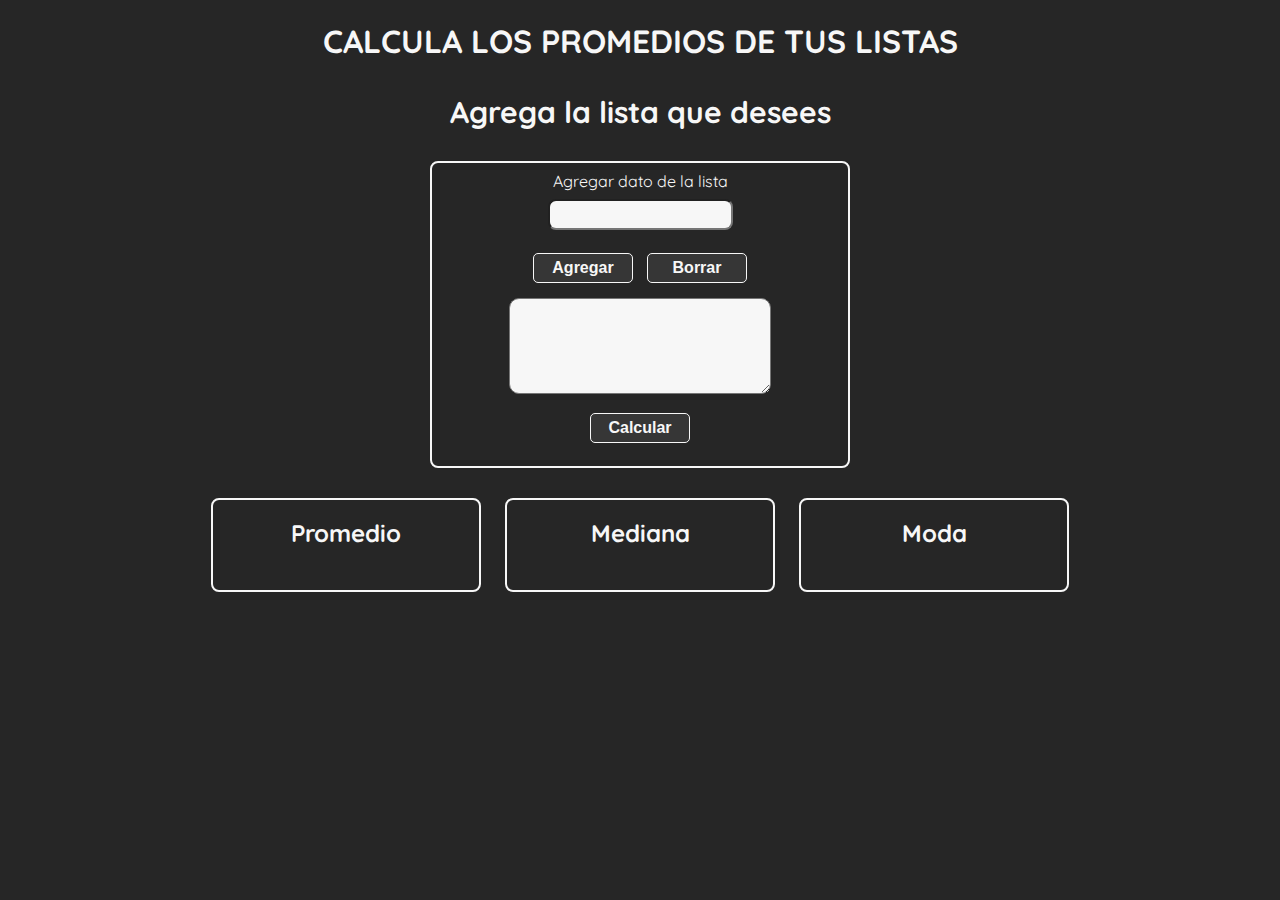
<file: promedio,mediana y moda_Taller_3/index.html>
<!DOCTYPE html>
<html lang="en">
<head>
    <meta charset="UTF-8">
    <meta http-equiv="X-UA-Compatible" content="IE=edge">
    <meta name="viewport" content="width=device-width, initial-scale=1.0">
    <link rel="preconnect" href="https://fonts.googleapis.com">
    <link rel="preconnect" href="https://fonts.gstatic.com" crossorigin>
    <link href="https://fonts.googleapis.com/css2?family=Quicksand:wght@300;400;500;600;700&display=swap" rel="stylesheet">

    <title>Promedios</title>
    <link rel="stylesheet" href="./style.css">
</head>
<body>
    <div>
        <header>
            <h1>CALCULA LOS PROMEDIOS DE TUS LISTAS</h1>
            <p>Agrega la lista que desees </p>
        </header>
        <div class="container">
            <form action="">
                <label for="datoDeLista">Agregar dato de la lista</label>
                <input type="number" class="dato-de-lista" id="datoDeLista">
                <div>
                    <button type="button" onclick="creacionLista()">Agregar</button>
                    <button type="button" onclick="borrarLista()">Borrar</button>
                </div>
                <textarea id="lista" rows="6" cols="30" readonly></textarea>
                <div>
                    <button type="button" onclick="calcular()">Calcular</button>
                </div>
            </form>
        </div>
        <section>
            <h2>Promedio</h2>
            <p class="" id="muestra-promedio"></p>
    
        </section>
        <section>
            <h2>Mediana</h2>
            <p class="" id="muestra-mediana"></p>
    
        </section>
        <section>
            <h2>Moda</h2>
            <p class="" id="muestra-moda"></p>
        </section>
    </div>
    <script src="total.js"></script>
</body>
</html>
</file>
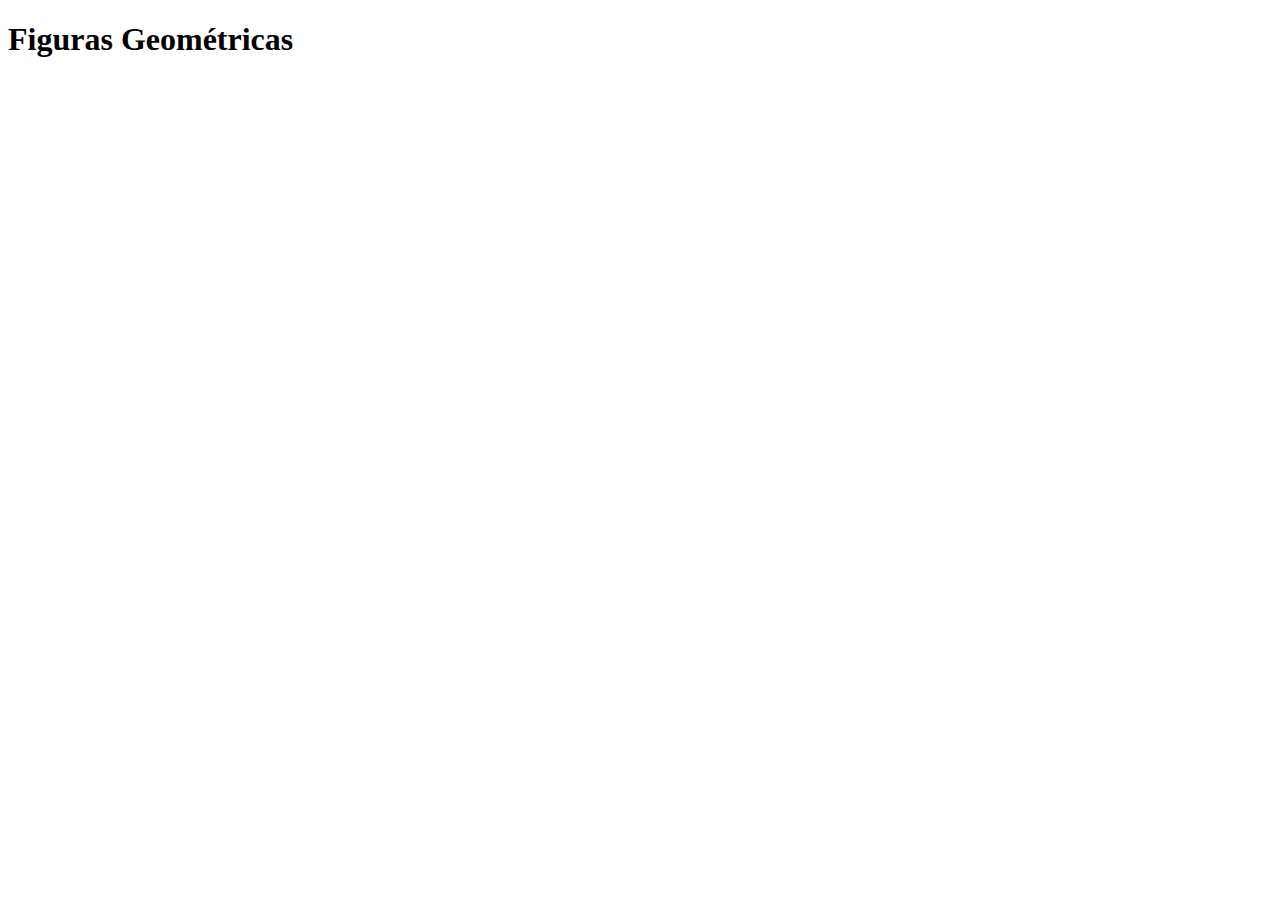
<file: figuras.html>
<!DOCTYPE html>
<html lang="en">
<head>
    <meta charset="UTF-8">
    <meta http-equiv="X-UA-Compatible" content="IE=edge">
    <meta name="viewport" content="width=device-width, initial-scale=1.0">
    <title>Figuras Geométricas</title>
</head>
<body>
    <h1>Figuras Geométricas</h1>
    <script src="./figuras.js"></script>
</body>
</html>
</file>
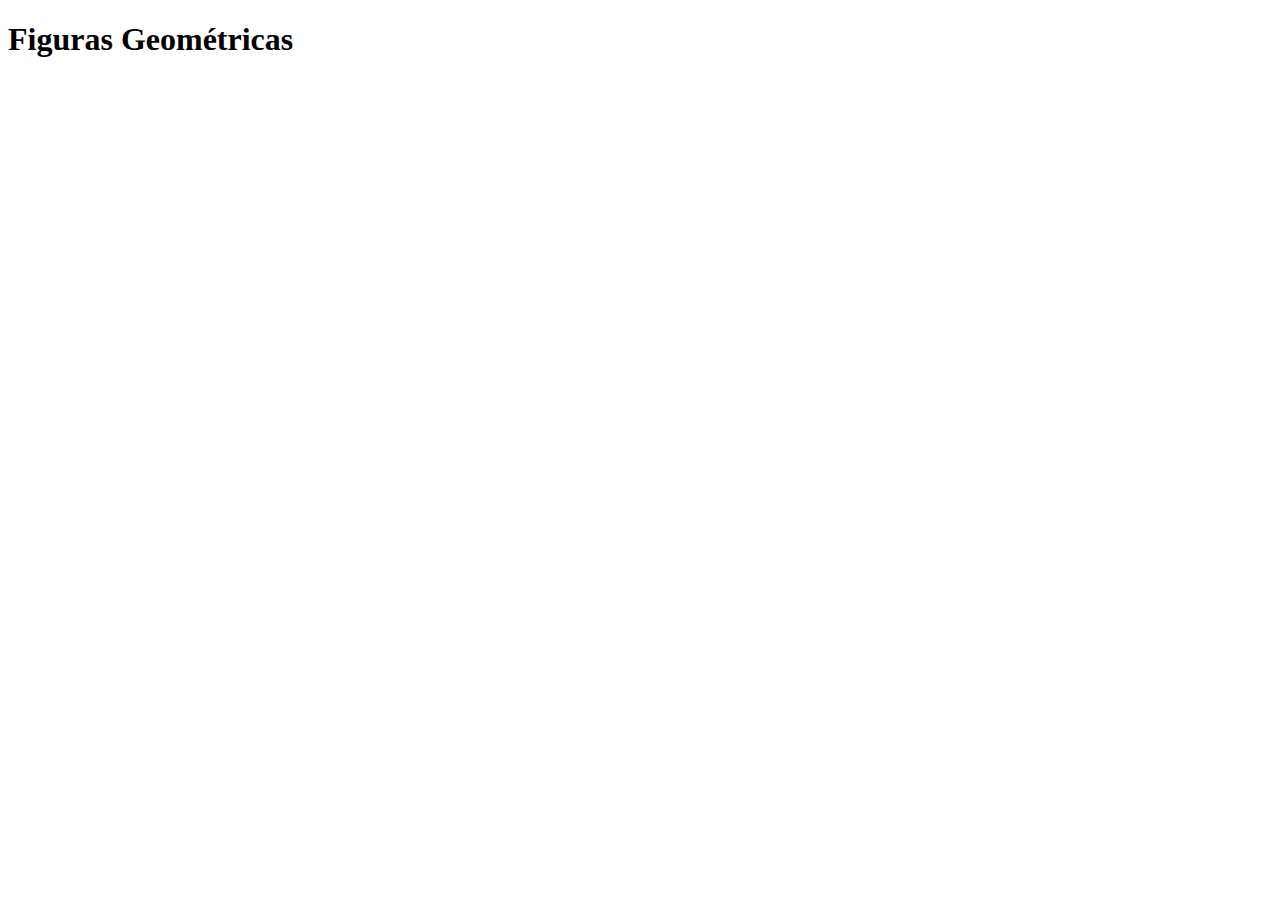
<file: figuras_functions.html>
<!DOCTYPE html>
<html lang="en">
<head>
    <meta charset="UTF-8">
    <meta http-equiv="X-UA-Compatible" content="IE=edge">
    <meta name="viewport" content="width=device-width, initial-scale=1.0">
    <title>Figuras Geométricas por funciones</title>
</head>
<body>
    <h1>Figuras Geométricas</h1>
    <script src="./figuras_functions.js"></script>
</body>
</html>
</file>
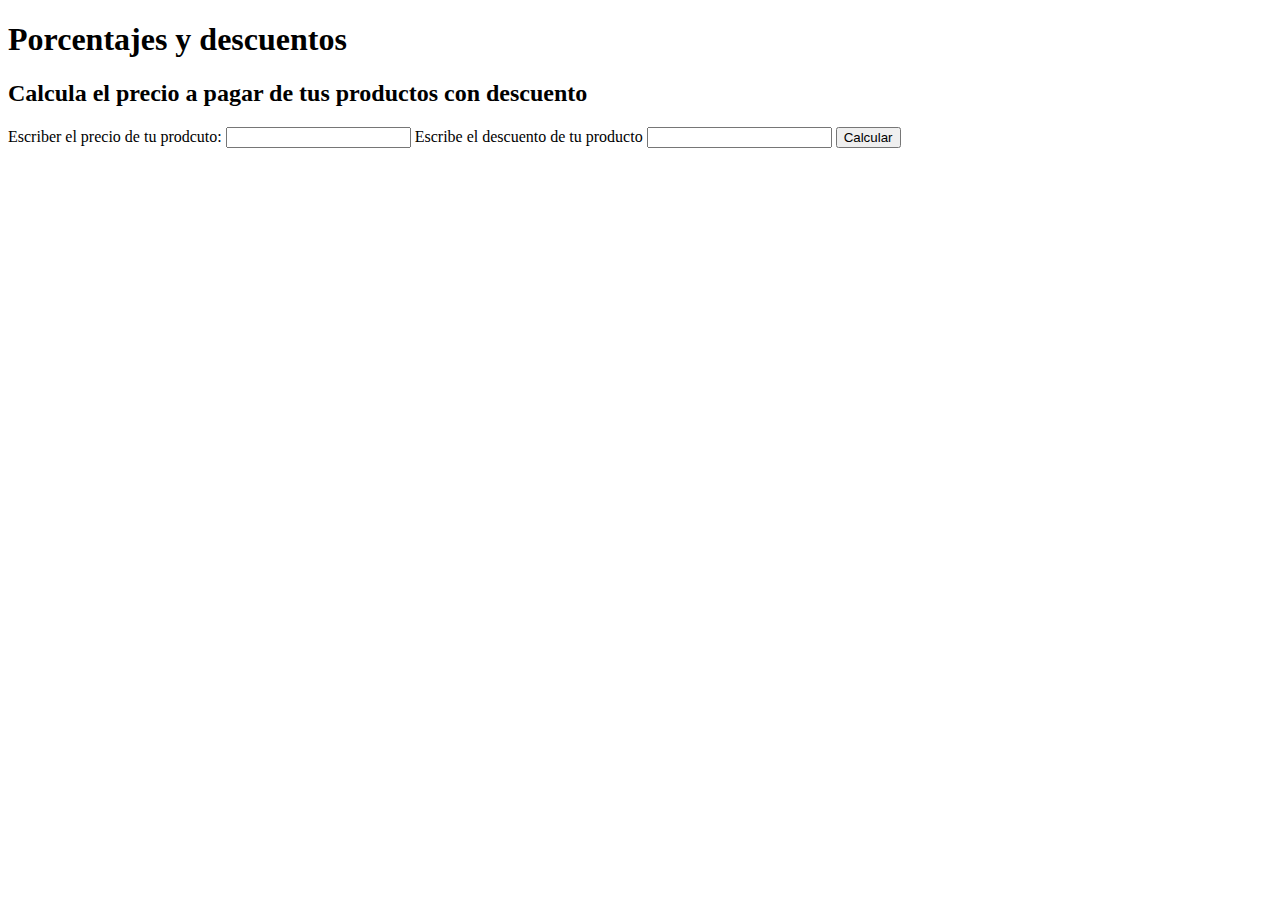
<file: Descuentos_Taller_2/descuentos.html>
<!DOCTYPE html>
<html lang="en">
<head>
    <meta charset="UTF-8">
    <meta http-equiv="X-UA-Compatible" content="IE=edge">
    <meta name="viewport" content="width=device-width, initial-scale=1.0">
    <title>Porcentajes y descuentos</title>
</head>
<body>
    <h1>Porcentajes y descuentos</h1>

    <section>
        <h2>Calcula el precio a pagar de tus productos con descuento</h2>

        <form action="">
            <label for="inputPrice">Escriber el precio de tu prodcuto: </label>
            <input type="number" id="inputPrice">

            <label for="inputDiscount">Escribe el descuento de tu producto</label>
            <input type="number" id="inputDiscount">

            <button type="button" onclick="btnCalcularPrecioConDescuento()">
                Calcular
            </button>

            <p id="resultP"></p>
        </form>

    </section>
    
    <script src="./descuentos.js"></script>
</body>
</html>
</file>
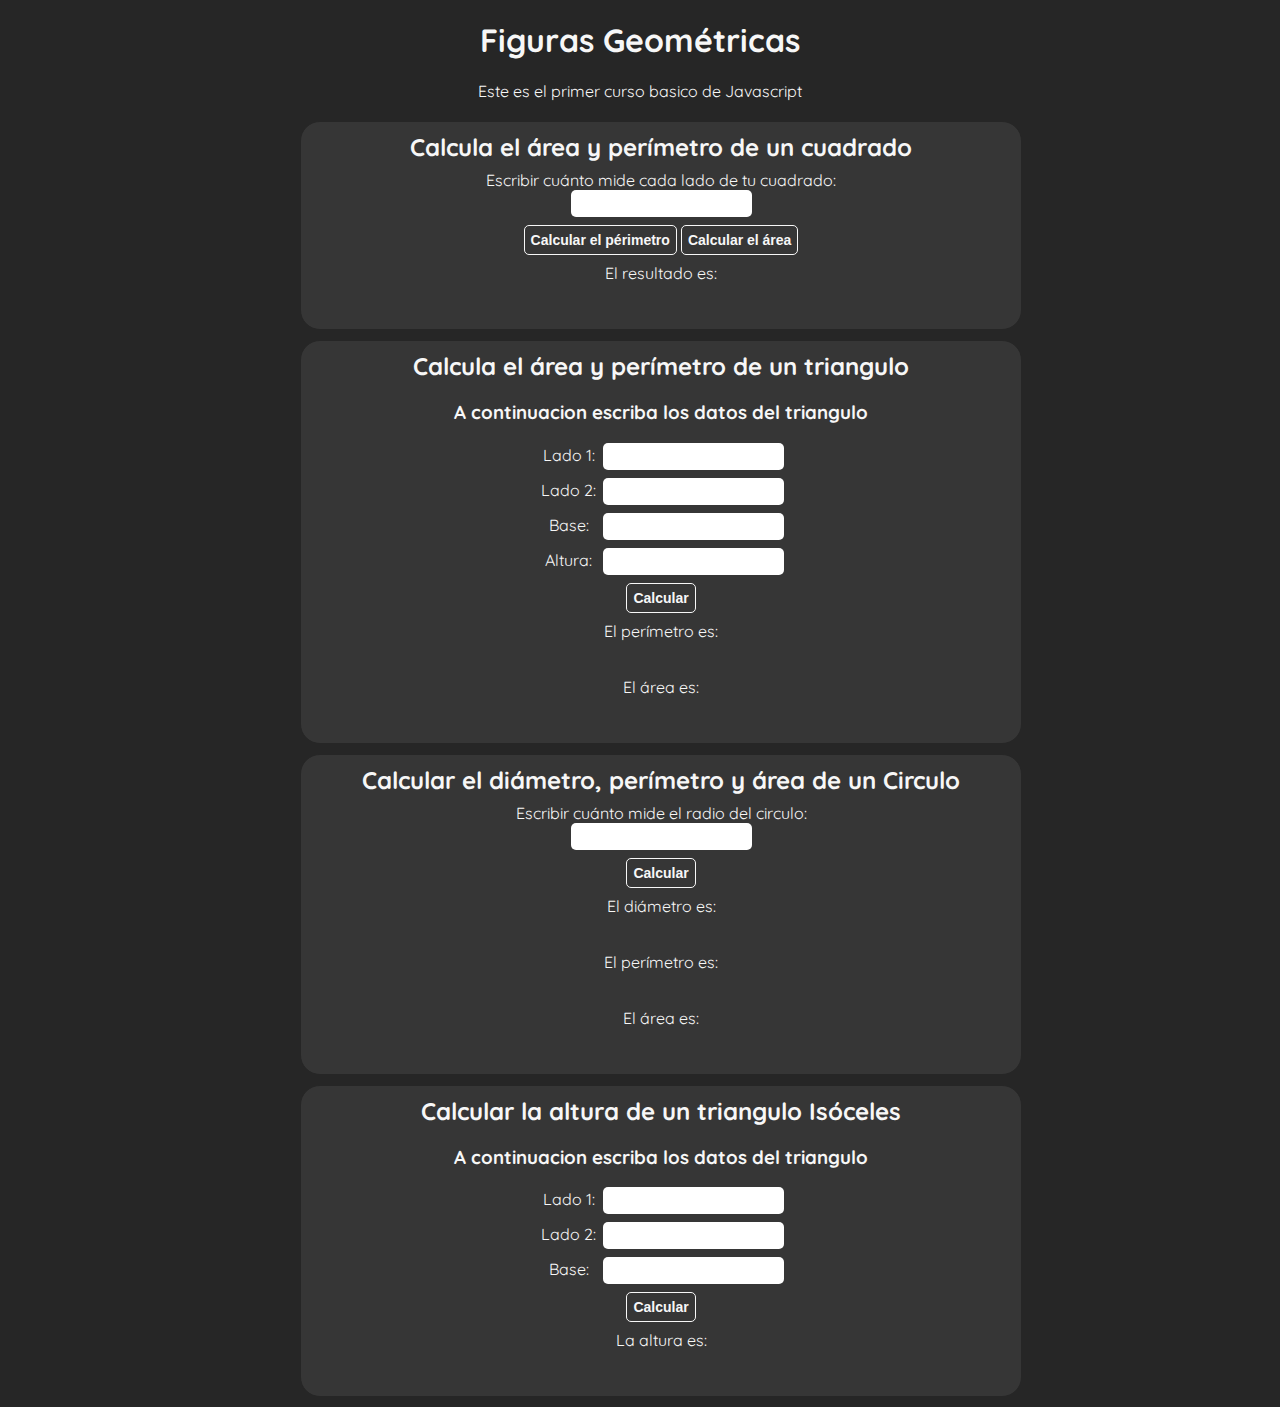
<file: Figuras_Geometricas/figuras_functions.html>
<!DOCTYPE html>
<html lang="en">
<head>
    <meta charset="UTF-8">
    <meta http-equiv="X-UA-Compatible" content="IE=edge">
    <meta name="viewport" content="width=device-width, initial-scale=1.0">
    <link rel="preconnect" href="https://fonts.googleapis.com">
    <link rel="preconnect" href="https://fonts.gstatic.com" crossorigin>
    <link href="https://fonts.googleapis.com/css2?family=Quicksand:wght@300;400;500;600;700&display=swap" rel="stylesheet">
    <title>Figuras Geométricas por funciones</title>
    <link rel="stylesheet" href="./style.css">
</head>
<body>
    <div class="container">
        <header>
            <h1>Figuras Geométricas</h1>
            <p>Este es el primer curso basico de Javascript</p>
        </header>
        <section class="container-forms">
            <div class="cuadrado">
                <form action="">
                    <h2>Calcula el área y perímetro de un cuadrado</h2>
                    <div class="inputs">
                        <label for="InputCuadrado">Escribir cuánto mide cada lado de tu cuadrado: </label>
                        <input id="InputCuadrado" type="number">
                    </div>
                    <button type="button" onclick="calcularPerimetroCuadrado()">
                        Calcular el périmetro
                    </button>
                    <button type="button" onclick="calcularAreaCuadrado()">
                        Calcular el área
                    </button>
                    <p>El resultado es: </p>
                    <label class="res" for="" id="resultado"></label>
                </form>
            </div>
        
            <div class="triangulo">
                <form action="">
                    <h2>Calcula el área y perímetro de un triangulo</h2>
                    <h3>A continuacion escriba los datos del triangulo</h3>
                    <div class="inputs">
                        <label for="InputTrianguloLado1">Lado 1: </label>
                        <input id="InputTrianguloLado1" type="number">
                    </div>
                    <div class="inputs">
                        <label for="InputTrianguloLado2">Lado 2: </label>
                        <input id="InputTrianguloLado2" type="number">
                    </div>
                    <div class="inputs">
                        <label for="InputTrianguloBase">Base: </label>
                        <input id="InputTrianguloBase" type="number">
                    </div>
                    <div class="inputs">
                        <label for="InputTrianguloAltura">Altura: </label>
                        <input id="InputTrianguloAltura" type="number">
                    </div>
        
                    <button type="button" onclick="calcularTriangulo()">
                        Calcular
                    </button>
        
                    <p>El perímetro es: </p>
                    <label class="res" for="" id="lblPerimetroTriangulo"></label>
                    <p>El área es: </p>
                    <label class="res" for="" id="lblAreaTriangulo"> </label>
                </form>
            </div> 
        
            <div class="circulo">
                <form action="">
                    <h2>Calcular el diámetro, perímetro y área de un Circulo</h2>
                    <div class="inputs">
                        <label for="InputCirculo">Escribir cuánto mide el radio del circulo: <br></label>
                        <input id="InputCirculo" type="number">
                    </div>
                    <button type="button" onclick="calcularCirculo()">
                        Calcular
                    </button>
        
                    <p>El diámetro es: </p>
                    <label class="res" for="" id="lblDiametroCirculo"> </label>
                    <p>El perímetro es: </p>
                    <label class="res" for="" id="lblPerimetroCirculo"> </label>
                    <p>El área es: </p>
                    <label class="res" for="" id="lblAreaCirculo"> </label>
                </form>
            </div>

            <div class="triangulo">
                <form action="">
                    <h2>Calcular la altura de un triangulo Isóceles</h2>
                    <h3>A continuacion escriba los datos del triangulo</h3>
                    <div class="inputs">
                        <label for="InputTrianguloIsocelesLado1">Lado 1: </label>
                        <input id="InputTrianguloIsocelesLado1" type="number">
                    </div>
                    <div class="inputs">
                        <label for="InputTrianguloIsocelesLado2">Lado 2: </label>
                        <input id="InputTrianguloIsocelesLado2" type="number">
                    </div>
                    <div class="inputs">
                        <label for="InputTrianguloIsocelesBase">Base: </label>
                        <input id="InputTrianguloIsocelesBase" type="number">
                    </div>
        
                    <button type="button" onclick="calcularAlturaIsoceles()">
                        Calcular
                    </button>
        
                    <p>La altura es: </p>
                    <label class="res" for="" id="lblAlturaTriangulo"></label>
                </form>
            </div> 
        </section>
    </div>

    <script src="./figuras_functions.js"></script>
</body>
</html>
</file>
<file: promedio,mediana y moda_Taller_3/style.css>
:root {
    --white: #FFFFFF;
    --black: #262626;
    --very-light-pink: #C7C7C7;
    --text-input-field: #F7F7F7;
    --hospital-green: #ACD9B2;
    --blue-in: #227193;
    --semi-black: rgb(58, 58, 58);
    --sm: 14px;
    --md: 16px;
    --lg: 18px;
}

body{
    margin: 0;
    font-family: 'Quicksand', sans-serif;
    display: flex;
    justify-content: center;
    background-color: var(--black);
    color: var(--text-input-field);
}

.container {
    display: flex;
    justify-content: center;
    margin: 20px;
}

header {
    text-align: center;
}

form {
    /* display: flex; */
    width: 400px;
    border: 2px solid var(--text-input-field);
    border-radius: 8px;
    padding: 8px;
    /* justify-items: space-between; */
    text-align: center;
}

label {
    display: block;
}

input {
    display: inline-block;
    border-radius: 8px;
    background-color: var(--text-input-field);
    height: 25px;
    margin: 8px;
}

button{
    display: inline-block;
    border-radius: 5px;
    border: 1px solid var(--text-input-field);
    background-color: #363636;
    color: var(--text-input-field);
    font-size: var(--md);
    font-weight: bold;
    height: 30px;
    margin: 15px 5px;
    width: 100px;
    /* padding: 15px; */
}

button:hover {
    background-color: var(--text-input-field);
    color: #363636;
    cursor: pointer;
}

textarea {
    display: inline-block;
    border-radius: 10px;
    background-color: var(--text-input-field);
}

section {
    display: inline-block;
    width: 250px;
    text-align: center;
    margin: 10px;
    padding: 8px;
    border: solid 2px var(--text-input-field) ;
    border-radius: 8px;
}


h2 {
    margin: 10px;
}

p {
    display: inline-block;
    font-weight: bold;
    font-size: 30px;
    margin: 10px;
}
</file>
<file: Figuras_Geometricas/style.css>
:root {
    --white: #FFFFFF;
    --black: #262626;
    --very-light-pink: #C7C7C7;
    --text-input-field: #F7F7F7;
    --hospital-green: #ACD9B2;
    --blue-in: #227193;
    --semi-black: rgb(58, 58, 58);
    --sm: 14px;
    --md: 16px;
    --lg: 18px;
}

body{
    margin: 0;
    font-family: 'Quicksand', sans-serif;
    display: flex;
    justify-content: center;
    background-color: #262626;
}

h2{
    margin: 0;
}

h1{
    color: #F7F7F7;
    margin-top: 20px;
}

.container{
    width: 700px;
    color: var(--black);
    text-align: center;
}

header{
    text-align: center;
}

p{
    margin: 8px;
    color: #F7F7F7;
}

header p{
    margin: 0;
    margin-bottom: 20px;
}

.container-forms{
    display: flexbox;
}

.cuadrado, .triangulo, .circulo{
    width: 100%;
    border:  1px solid var(--black);
    border-radius: 20px;
    margin: 10px;
    padding: 10px;
    padding-bottom: 18px;
    color: #F7F7F7;
    background-color: #363636;
}

.inputs{
    margin: 8px;
}

label { 
    display: inline-block;
    width: 100%;
}

.triangulo label{
    width: 60px;
}

input{
    border-radius: 5px;
    border: none;
    height: 25px;
    text-align: center;
}

button{
    border-radius: 5px;
    border: 1px solid #F7F7F7;
    background-color: #363636;
    color: #F7F7F7;
    font-size: var(--sm);
    font-weight: bold;
    height: 30px;
}

button:hover{
    background-color: #F7F7F7;
    color: #363636;
    cursor: pointer;
}

.res {
    font-weight: bold;
    color: var(--very-light-pink);
}
</file>
